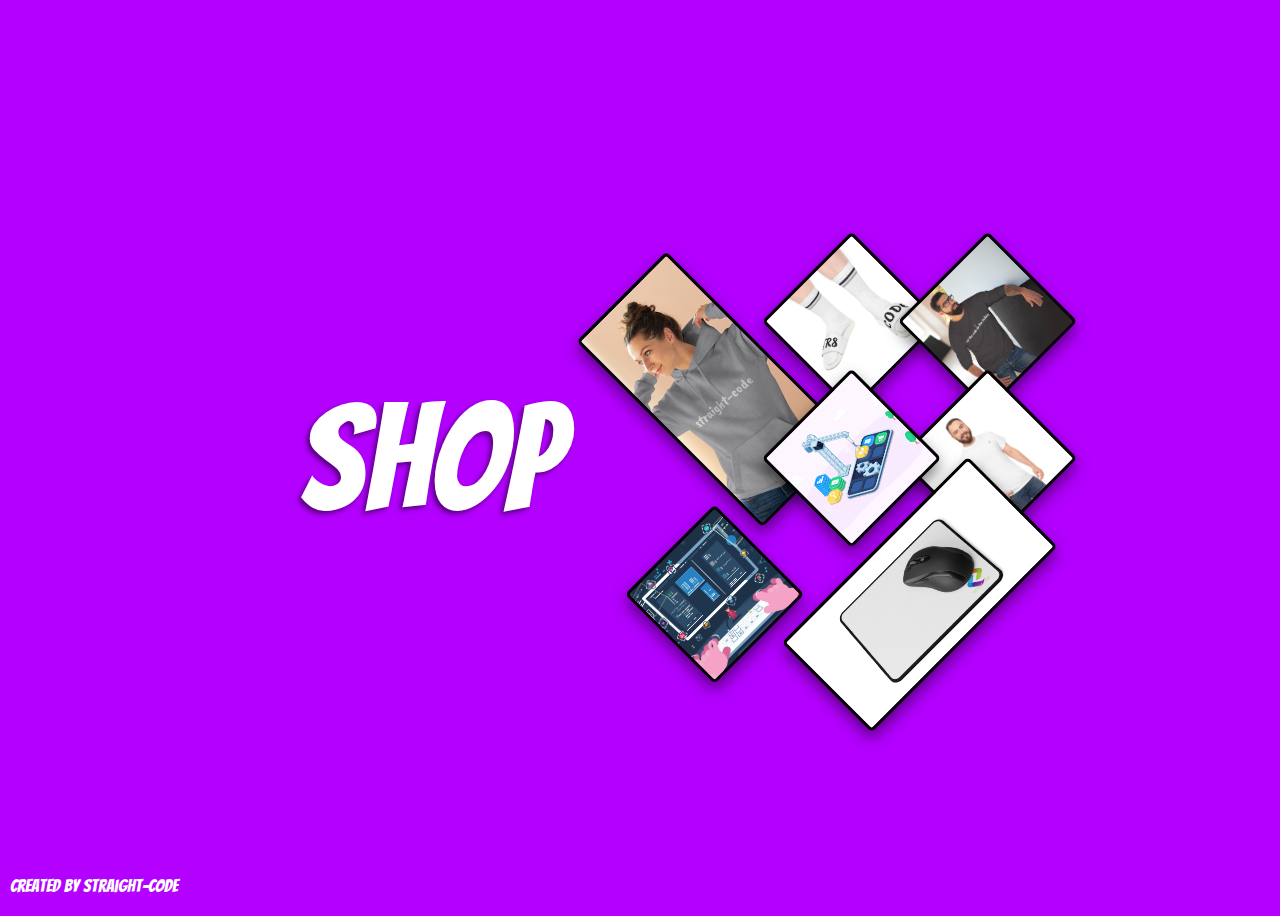
<file: index.html>
<!DOCTYPE html>
<html lang="en" >
<head>
  <meta charset="UTF-8">
  <title>Shop | straight-code</title>
  <link rel="stylesheet" href="./style.css">
  <link href="https://straight-code.github.io/assets/straight-code.png" rel="shortcut icon" />
</head>
<body>
<!-- partial:index.partial.html -->
<a class="company" href="./main/index.html" target="blank" style="color: #fff;">SHOP</a>
<div class="container">
  <div class="item">
    <a href="./main/womens/index.html"><div class="hi"><span>✅</span></div></a>
  </div>
  <div class="item">
    <a href="./main/accessories/index.html"><div class="hi"><span>✅</span></div></a>
  </div>
  <div class="item">
    <a href="./main/mens/index.html"><div class="hi"><span>✅</span></div></a>
  </div>
  <div class="item">
    <a href="./main/tools/index.html"><div class="hi"><span>✅</span></div></a>
  </div>
  <div class="item">
    <a href="./main/mens/tees/index.html"><div class="hi"><span>✅</span></div></a>
  </div>
  <div class="item">
    <a href="./main/softwares/index.html"><div class="hi"><span>✅</span></div></a>
  </div>
  <div class="item">
    <a href="./main/accessories/index.html"><div class="hi"><span>✅</span></div></a>
  </div>
 </div><!--<a class="company" href="https://shop.straight-code.xyz" target="blank"></a> -->
 <div id="jin" style="color: #fff;">Created by <a style="color: #fff;" href="https://straight-code.xyz" target="blank">straight-code</a></div>
<!-- partial -->
  
</body>
</html>
</file>
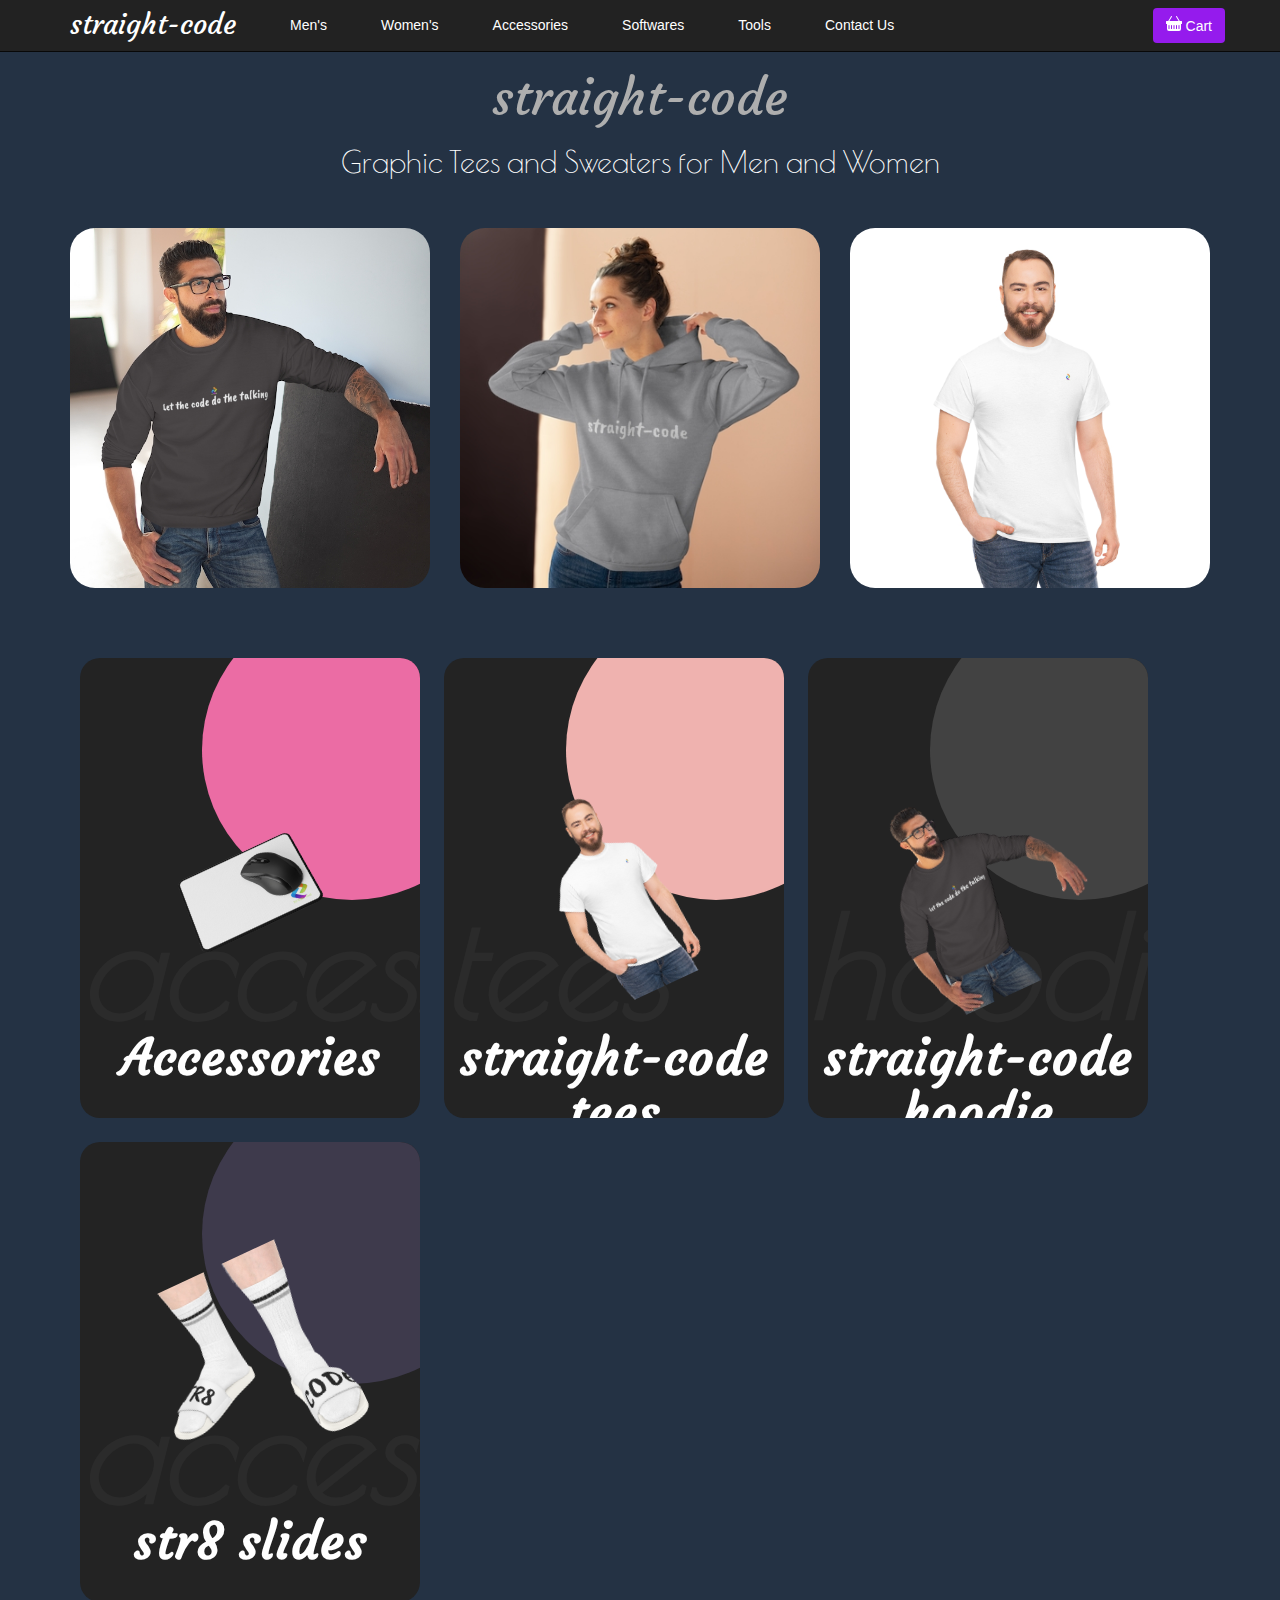
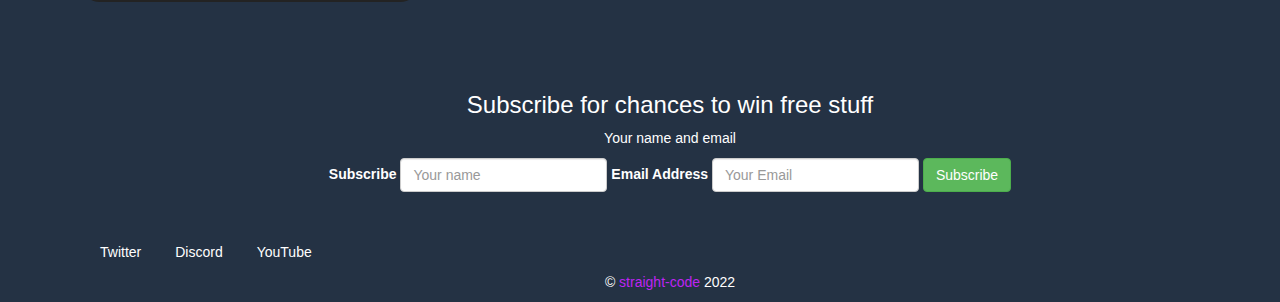
<file: main/index.html>
<!DOCTYPE html>
<html lang="en" >
<head>
  <meta charset="UTF-8">
  <title>straight-code store</title>
  <link rel='stylesheet' href='https://maxcdn.bootstrapcdn.com/bootstrap/3.3.6/css/bootstrap.min.css'>
  <link rel="stylesheet" href="./card.css">
  <link rel="stylesheet" href="./style.css">
  <link href="https://straight-code.github.io/assets/straight-code.png" rel="shortcut icon" />

  <script>
    (function(d,t) {
      var BASE_URL="https://app.chatwoot.com";
      var g=d.createElement(t),s=d.getElementsByTagName(t)[0];
      g.src=BASE_URL+"/packs/js/sdk.js";
      g.defer = true;
      g.async = true;
      s.parentNode.insertBefore(g,s);
      g.onload=function(){
        window.chatwootSDK.run({
          websiteToken: 'z5TPUFYHej5H4iQHCxJHdpDD',
          baseUrl: BASE_URL
        })
      }
    })(document,"script");
  </script>
  
</head>
<body>
<!-- partial:index.partial.html -->
<head>
  <meta name="viewport" content="width=device-width, initial-scale=1">
  <link href='https://fonts.googleapis.com/css?family=Courgette' rel='stylesheet' type='text/css'>
  <link href='https://fonts.googleapis.com/css?family=Slabo+27px' rel='stylesheet' type='text/css'>
  <link href='https://fonts.googleapis.com/css?family=Poiret+One' rel='stylesheet' type='text/css'>
</head>

<body style="background-color: #243244;" data-spy="scroll" data-target="#my-navbar">

  <!-- navbar -->
  <nav class="navbar navbar-inverse navbar-fixed-top" id="my-navbar">
    <div class="container">
      <div class="navbar-header">
        <button type="button" class="navbar-toggle" data-toggle="collapse" data-target="#navbar-collapse">
          <span class="icon-bar"></span>
          <span class="icon-bar"></span>
          <span class="icon-bar"></span>
        </button>
        
        <a href="#home" class="navbar-brand" style="font-family:courgette; font-size:28px; color:white">straight-code</a>
      </div>
      <!-- navbar header -->
      <div class="collapse navbar-collapse" id="navbar-collapse">
        <a href="" style="background-color: #951bed; color: #fff ;" class="btn  navbar-btn navbar-right"> <svg xmlns="http://www.w3.org/2000/svg" width="16" height="16" fill="currentColor" class="bi bi-basket-fill" viewBox="0 0 16 16">
          <path d="M5.071 1.243a.5.5 0 0 1 .858.514L3.383 6h9.234L10.07 1.757a.5.5 0 1 1 .858-.514L13.783 6H15.5a.5.5 0 0 1 .5.5v2a.5.5 0 0 1-.5.5H15v5a2 2 0 0 1-2 2H3a2 2 0 0 1-2-2V9H.5a.5.5 0 0 1-.5-.5v-2A.5.5 0 0 1 .5 6h1.717L5.07 1.243zM3.5 10.5a.5.5 0 1 0-1 0v3a.5.5 0 0 0 1 0v-3zm2.5 0a.5.5 0 1 0-1 0v3a.5.5 0 0 0 1 0v-3zm2.5 0a.5.5 0 1 0-1 0v3a.5.5 0 0 0 1 0v-3zm2.5 0a.5.5 0 1 0-1 0v3a.5.5 0 0 0 1 0v-3zm2.5 0a.5.5 0 1 0-1 0v3a.5.5 0 0 0 1 0v-3z"/>
        </svg> Cart</a>
          <ul class="nav navbar-nav">
            <li><a href="./mens/index.html" style="color: #fff;">Men's</a></li>
            <li><a href="./womens/index.html"  style="color: #fff;">Women's</a></li>
            <li><a href="./accessories/index.html"  style="color: #fff;">Accessories</a>  </li>
            <li><a href="./softwares/index.html"  style="color: #fff;">Softwares</a></li>
            <li><a href="./tools/index.html"  style="color: #fff;">Tools</a>  </li>
            <li><a href="#contact"  style="color: #fff;">Contact Us</a></li>
          </ul>
      </div>
    </div> <!-- end container -->

  </nav>
  <!-- end navbar -->

  <!-- title -->
  <div class="container text-center" id="home">
    
  </div>

  
    <!-- Gallery -->
  <div class="container text-center">
    <h1>straight-code</h1>
    <h2  style="color: #fff;">Graphic Tees and Sweaters for Men and Women</h2>
    
    <br/>
    <br/>
    
  </div>
  
  <div class="container">
    
    <!-- <div class="row">
     <div class="col-md-6 col-md-offset-3">
       <img src="http://www.hm.com/content/dam/hm-campaigns/Ladies_S03/6UF/6UF-Summer-Divided-Part2-Ladies-CPD.jpg/_jcr_content/renditions/cq5dam.web.2400.1600.jpeg" class="img-responsive" style="padding:10px 2px">
      </div>
    </div>  end row -->
    
    <div class="row">
     <div class="col-md-4 col-sm-4" style="border-radius: 25px;">
       <img src="./assets/preview1.png" style="border-radius: 25px;" class="img-responsive" style="padding:10px 2px">
      </div>
   
      <div class="col-md-4 col-sm-4" style="border-radius: 25px;">
       <img src="./assets/preview2.png" style="border-radius: 25px;" class="img-responsive" style="padding:10px 2px">
      </div>
      
      <div class="col-md-4 col-sm-4" style="border-radius: 25px;">
       <img src="./assets/preview3.png" style="border-radius: 25px;" class="img-responsive" style="padding:10px 2px">
      </div>
    </div> <!-- end row -->
 
    
  </div>
<br/>
<br/>
<br/>
<div class="container">
    <ul>
      <li>
        <section class="product-container product-1">
          <div class="card">
            <div class="photo"><img src="./assets/1.png" alt="product" /></div>
            <div class="content">
              <h1 class="title">Accessories</h1>
              <h2 class="bg-title">accessories</h2>
              <button class="btn-buy">View more</button>
            </div>
          </div>
        </section>
      </li>
      
      <li>
        <section class="product-container product-2">
          <div class="card">
            <div class="photo"><img src="./assets/6.png" alt="product" /></div>
            <div class="content">
              <h1 class="title">straight-code tees</h1>
              <h2 class="bg-title">tees</h2>
              
              <button class="btn-buy">View more</button>
            </div>
          </div>
        </section>
      </li>
      <li>
        <section class="product-container product-3">
          <div class="card">
            <div class="photo"><img src="./assets/3.png" alt="product" /></div>
            <div class="content">
              <h1 class="title">straight-code hoodie</h1>
              <h2 class="bg-title">hoodie</h2>
              <button class="btn-buy">View more</button>
            </div>
          </div>
        </section>
      </li>
      <li>
        <section class="product-container product-4">
          <div class="card">
            <div class="photo"><img src="./assets/4.png" alt="product" /></div>
            <div class="content">
              <h1 class="title">str8 slides</h1>
              <h2 class="bg-title">accessories</h2>
              <button class="btn-buy">View more</button>
            </div>
          </div>
        </section>
      </li>
    </ul>
    </div>
<br/>
<br/>
<br/>
<div class="container">
  <div class="container">
          <div class="container text-center">
        <h3  style="color: #fff;">Subscribe for chances to win free stuff</h3>
        <p  style="color: #fff;">Your name and email</p>

        <form action="" class="form-inline">
          <div class="form-group">
            <label for="subscription" style="color: #fff;">Subscribe</label>
            <input type="text" class="form-control" id="subscription" placeholder="Your name">
          </div>
          <div class="form-group">
            <label for="email"  style="color: #fff;">Email Address</label>
            <input type="text" class="form-control" id="email" placeholder="Your Email">
          </div>
          <button type="submit" class="btn btn-success">Subscribe</button>

        </form>
        <br/>
  </div>
  
<!-- contact us -->
 <br/>
      
    </section>
  </div><!-- end container -->
      
<!-- footer -->
      <footer>
        
        <div class="container">
          <div class="container text-center">
           <ul class="list-inline">
            <li><a href="https://twitter.com/straight_code28"  style="color: #fff;">Twitter</a></li>
            <li><a href="https://discord.gg/straight-code"  style="color: #fff;">Discord</a></li>
            <li><a href="https://www.youtube.com/straight-code"  style="color: #fff;">YouTube</a></li>
          </ul>
            
            <p style="color: #fff;">&copy; <a style="color: #be24f2;" href="https://straight-code.xyz">straight-code</a> 2022</p>
        </div><!-- end container -->
        
      </footer>

</body>
<!-- partial -->
  <script src='https://code.jquery.com/jquery-2.2.4.min.js'></script>
<script src='https://maxcdn.bootstrapcdn.com/bootstrap/3.3.6/js/bootstrap.min.js'></script>
<script src="./script.js"></script>
</body>
</html>
</file>
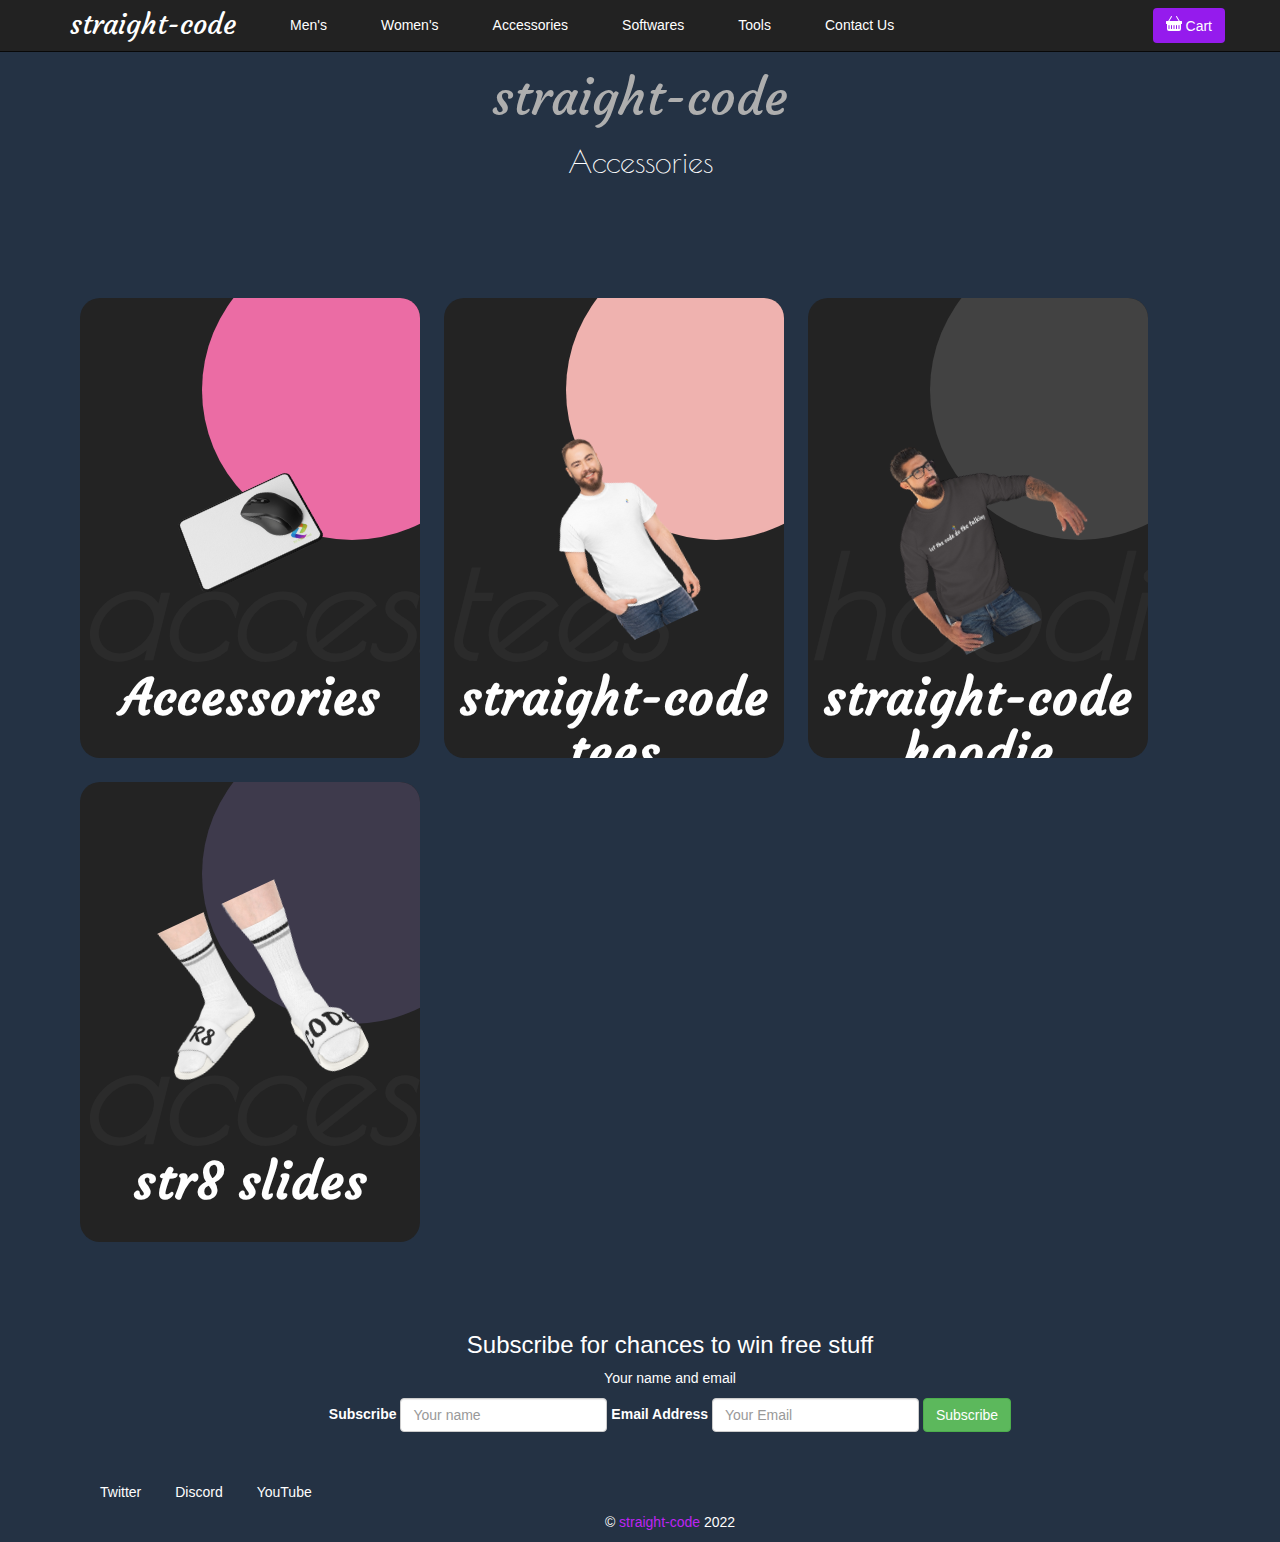
<file: main/accessories/index.html>
<!DOCTYPE html>
<html lang="en" >
<head>
  <meta charset="UTF-8">
  <title>straight-code store</title>
  <link rel='stylesheet' href='https://maxcdn.bootstrapcdn.com/bootstrap/3.3.6/css/bootstrap.min.css'>
  <link rel="stylesheet" href="./card.css">
  <link rel="stylesheet" href="./style.css">
  <link href="https://straight-code.github.io/assets/straight-code.png" rel="shortcut icon" />

  <script>
    (function(d,t) {
      var BASE_URL="https://app.chatwoot.com";
      var g=d.createElement(t),s=d.getElementsByTagName(t)[0];
      g.src=BASE_URL+"/packs/js/sdk.js";
      g.defer = true;
      g.async = true;
      s.parentNode.insertBefore(g,s);
      g.onload=function(){
        window.chatwootSDK.run({
          websiteToken: 'z5TPUFYHej5H4iQHCxJHdpDD',
          baseUrl: BASE_URL
        })
      }
    })(document,"script");
  </script>
  
</head>
<body>
<!-- partial:index.partial.html -->
<head>
  <meta name="viewport" content="width=device-width, initial-scale=1">
  <link href='https://fonts.googleapis.com/css?family=Courgette' rel='stylesheet' type='text/css'>
  <link href='https://fonts.googleapis.com/css?family=Slabo+27px' rel='stylesheet' type='text/css'>
  <link href='https://fonts.googleapis.com/css?family=Poiret+One' rel='stylesheet' type='text/css'>
</head>

<body style="background-color: #243244;" data-spy="scroll" data-target="#my-navbar">

  <!-- navbar -->
  <nav class="navbar navbar-inverse navbar-fixed-top" id="my-navbar">
    <div class="container">
      <div class="navbar-header">
        <button type="button" class="navbar-toggle" data-toggle="collapse" data-target="#navbar-collapse">
          <span class="icon-bar"></span>
          <span class="icon-bar"></span>
          <span class="icon-bar"></span>
        </button>
        
        <a href="#home" class="navbar-brand" style="font-family:courgette; font-size:28px; color:white">straight-code</a>
      </div>
      <!-- navbar header -->
      <div class="collapse navbar-collapse" id="navbar-collapse">
        <a href="" style="background-color: #951bed; color: #fff ;" class="btn  navbar-btn navbar-right"> <svg xmlns="http://www.w3.org/2000/svg" width="16" height="16" fill="currentColor" class="bi bi-basket-fill" viewBox="0 0 16 16">
          <path d="M5.071 1.243a.5.5 0 0 1 .858.514L3.383 6h9.234L10.07 1.757a.5.5 0 1 1 .858-.514L13.783 6H15.5a.5.5 0 0 1 .5.5v2a.5.5 0 0 1-.5.5H15v5a2 2 0 0 1-2 2H3a2 2 0 0 1-2-2V9H.5a.5.5 0 0 1-.5-.5v-2A.5.5 0 0 1 .5 6h1.717L5.07 1.243zM3.5 10.5a.5.5 0 1 0-1 0v3a.5.5 0 0 0 1 0v-3zm2.5 0a.5.5 0 1 0-1 0v3a.5.5 0 0 0 1 0v-3zm2.5 0a.5.5 0 1 0-1 0v3a.5.5 0 0 0 1 0v-3zm2.5 0a.5.5 0 1 0-1 0v3a.5.5 0 0 0 1 0v-3zm2.5 0a.5.5 0 1 0-1 0v3a.5.5 0 0 0 1 0v-3z"/>
        </svg> Cart</a>
          <ul class="nav navbar-nav">
            <li><a href="../mens/index.html" style="color: #fff;">Men's</a></li>
            <li><a href="../womens/index.html"  style="color: #fff;">Women's</a></li>
            <li><a href="./index.html"  style="color: #fff;">Accessories</a>  </li>
            <li><a href="../softwares/index.html"  style="color: #fff;">Softwares</a></li>
            <li><a href="../tools/index.html"  style="color: #fff;">Tools</a>  </li>
            <li><a href="#contact"  style="color: #fff;">Contact Us</a></li>
          </ul>
      </div>
    </div> <!-- end container -->

  </nav>
  <!-- end navbar -->

  <!-- title -->
  <div class="container text-center" id="home">
    
  </div>

  
    <!-- Gallery -->
  <div class="container text-center">
    <h1>straight-code</h1>
    <h2  style="color: #fff;">Accessories</h2>
    
    <br/>
    <br/>
    
  </div>
  
  <div class="container">
    
    <!-- <div class="row">
     <div class="col-md-6 col-md-offset-3">
       <img src="http://www.hm.com/content/dam/hm-campaigns/Ladies_S03/6UF/6UF-Summer-Divided-Part2-Ladies-CPD.jpg/_jcr_content/renditions/cq5dam.web.2400.1600.jpeg" class="img-responsive" style="padding:10px 2px">
      </div>
    </div>  end row -->
    
    
  </div>
<br/>
<br/>
<br/>
<div class="container">
    <ul>
      <li>
        <section class="product-container product-1">
          <div class="card">
            <div class="photo"><img src="./assets/1.png" alt="product" /></div>
            <div class="content">
              <h1 class="title">Accessories</h1>
              <h2 class="bg-title">accessories</h2>
              <button class="btn-buy">View more</button>
            </div>
          </div>
        </section>
      </li>
      
      <li>
        <section class="product-container product-2">
          <div class="card">
            <div class="photo"><img src="./assets/6.png" alt="product" /></div>
            <div class="content">
              <h1 class="title">straight-code tees</h1>
              <h2 class="bg-title">tees</h2>
              
              <button class="btn-buy">View more</button>
            </div>
          </div>
        </section>
      </li>
      <li>
        <section class="product-container product-3">
          <div class="card">
            <div class="photo"><img src="./assets/3.png" alt="product" /></div>
            <div class="content">
              <h1 class="title">straight-code hoodie</h1>
              <h2 class="bg-title">hoodie</h2>
              <button class="btn-buy">View more</button>
            </div>
          </div>
        </section>
      </li>
      <li>
        <section class="product-container product-4">
          <div class="card">
            <div class="photo"><img src="./assets/4.png" alt="product" /></div>
            <div class="content">
              <h1 class="title">str8 slides</h1>
              <h2 class="bg-title">accessories</h2>
              <button class="btn-buy">View more</button>
            </div>
          </div>
        </section>
      </li>
    </ul>
    </div>
<br/>
<br/>
<br/>
<div class="container">
  <div class="container">
          <div class="container text-center">
        <h3  style="color: #fff;">Subscribe for chances to win free stuff</h3>
        <p  style="color: #fff;">Your name and email</p>

        <form action="" class="form-inline">
          <div class="form-group">
            <label for="subscription" style="color: #fff;">Subscribe</label>
            <input type="text" class="form-control" id="subscription" placeholder="Your name">
          </div>
          <div class="form-group">
            <label for="email"  style="color: #fff;">Email Address</label>
            <input type="text" class="form-control" id="email" placeholder="Your Email">
          </div>
          <button type="submit" class="btn btn-success">Subscribe</button>

        </form>
        <br/>
  </div>
  
<!-- contact us -->
 <br/>
      
    </section>
  </div><!-- end container -->
      
<!-- footer -->
      <footer>
        
        <div class="container">
          <div class="container text-center">
           <ul class="list-inline">
            <li><a href="https://twitter.com/straight_code28"  style="color: #fff;">Twitter</a></li>
            <li><a href="https://discord.gg/straight-code"  style="color: #fff;">Discord</a></li>
            <li><a href="https://www.youtube.com/straight-code"  style="color: #fff;">YouTube</a></li>
          </ul>
            
            <p style="color: #fff;">&copy; <a style="color: #be24f2;" href="https://straight-code.xyz">straight-code</a> 2022</p>
        </div><!-- end container -->
        
      </footer>

</body>
<!-- partial -->
  <script src='https://code.jquery.com/jquery-2.2.4.min.js'></script>
<script src='https://maxcdn.bootstrapcdn.com/bootstrap/3.3.6/js/bootstrap.min.js'></script>
<script src="./script.js"></script>
</body>
</html>
</file>
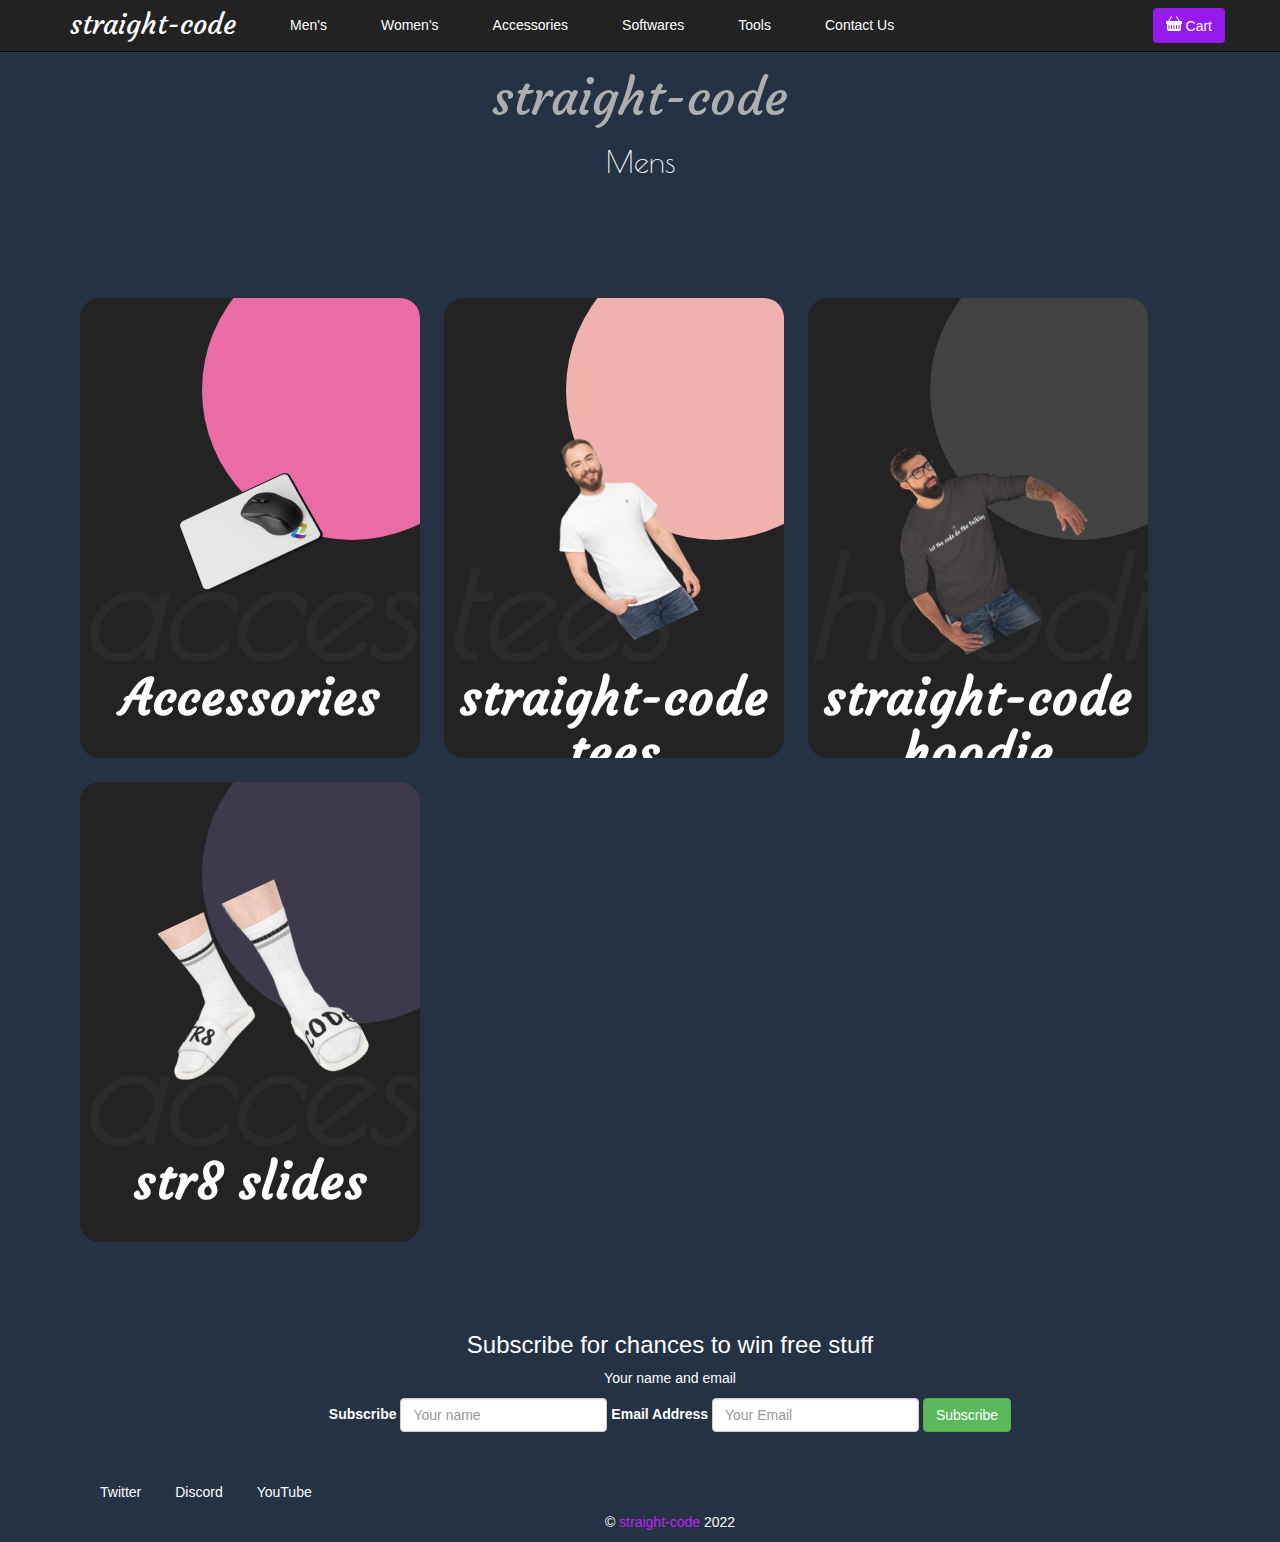
<file: main/mens/index.html>
<!DOCTYPE html>
<html lang="en" >
<head>
  <meta charset="UTF-8">
  <title>straight-code store</title>
  <link rel='stylesheet' href='https://maxcdn.bootstrapcdn.com/bootstrap/3.3.6/css/bootstrap.min.css'>
  <link rel="stylesheet" href="./card.css">
  <link rel="stylesheet" href="./style.css">
  <link href="https://straight-code.github.io/assets/straight-code.png" rel="shortcut icon" />

  <script>
    (function(d,t) {
      var BASE_URL="https://app.chatwoot.com";
      var g=d.createElement(t),s=d.getElementsByTagName(t)[0];
      g.src=BASE_URL+"/packs/js/sdk.js";
      g.defer = true;
      g.async = true;
      s.parentNode.insertBefore(g,s);
      g.onload=function(){
        window.chatwootSDK.run({
          websiteToken: 'z5TPUFYHej5H4iQHCxJHdpDD',
          baseUrl: BASE_URL
        })
      }
    })(document,"script");
  </script>
  
</head>
<body>
<!-- partial:index.partial.html -->
<head>
  <meta name="viewport" content="width=device-width, initial-scale=1">
  <link href='https://fonts.googleapis.com/css?family=Courgette' rel='stylesheet' type='text/css'>
  <link href='https://fonts.googleapis.com/css?family=Slabo+27px' rel='stylesheet' type='text/css'>
  <link href='https://fonts.googleapis.com/css?family=Poiret+One' rel='stylesheet' type='text/css'>
</head>

<body style="background-color: #243244;" data-spy="scroll" data-target="#my-navbar">

  <!-- navbar -->
  <nav class="navbar navbar-inverse navbar-fixed-top" id="my-navbar">
    <div class="container">
      <div class="navbar-header">
        <button type="button" class="navbar-toggle" data-toggle="collapse" data-target="#navbar-collapse">
          <span class="icon-bar"></span>
          <span class="icon-bar"></span>
          <span class="icon-bar"></span>
        </button>
        
        <a href="#home" class="navbar-brand" style="font-family:courgette; font-size:28px; color:white">straight-code</a>
      </div>
      <!-- navbar header -->
      <div class="collapse navbar-collapse" id="navbar-collapse">
        <a href="" style="background-color: #951bed; color: #fff ;" class="btn  navbar-btn navbar-right"> <svg xmlns="http://www.w3.org/2000/svg" width="16" height="16" fill="currentColor" class="bi bi-basket-fill" viewBox="0 0 16 16">
          <path d="M5.071 1.243a.5.5 0 0 1 .858.514L3.383 6h9.234L10.07 1.757a.5.5 0 1 1 .858-.514L13.783 6H15.5a.5.5 0 0 1 .5.5v2a.5.5 0 0 1-.5.5H15v5a2 2 0 0 1-2 2H3a2 2 0 0 1-2-2V9H.5a.5.5 0 0 1-.5-.5v-2A.5.5 0 0 1 .5 6h1.717L5.07 1.243zM3.5 10.5a.5.5 0 1 0-1 0v3a.5.5 0 0 0 1 0v-3zm2.5 0a.5.5 0 1 0-1 0v3a.5.5 0 0 0 1 0v-3zm2.5 0a.5.5 0 1 0-1 0v3a.5.5 0 0 0 1 0v-3zm2.5 0a.5.5 0 1 0-1 0v3a.5.5 0 0 0 1 0v-3zm2.5 0a.5.5 0 1 0-1 0v3a.5.5 0 0 0 1 0v-3z"/>
        </svg> Cart</a>
          <ul class="nav navbar-nav">
            <li><a href="./index.html" style="color: #fff;">Men's</a></li>
            <li><a href="../womens/index.html"  style="color: #fff;">Women's</a></li>
            <li><a href="../accessories/index.html"  style="color: #fff;">Accessories</a>  </li>
            <li><a href="../softwares/index.html"  style="color: #fff;">Softwares</a></li>
            <li><a href="../tools/index.html"  style="color: #fff;">Tools</a>  </li>
            <li><a href="#contact"  style="color: #fff;">Contact Us</a></li>
          </ul>
      </div>
    </div> <!-- end container -->

  </nav>
  <!-- end navbar -->

  <!-- title -->
  <div class="container text-center" id="home">
    
  </div>

  
    <!-- Gallery -->
  <div class="container text-center">
    <h1>straight-code</h1>
    <h2  style="color: #fff;">Mens</h2>
    
    <br/>
    <br/>
    
  </div>
  
  <div class="container">
    
    <!-- <div class="row">
     <div class="col-md-6 col-md-offset-3">
       <img src="http://www.hm.com/content/dam/hm-campaigns/Ladies_S03/6UF/6UF-Summer-Divided-Part2-Ladies-CPD.jpg/_jcr_content/renditions/cq5dam.web.2400.1600.jpeg" class="img-responsive" style="padding:10px 2px">
      </div>
    </div>  end row -->
    
    
  </div>
<br/>
<br/>
<br/>
<div class="container">
    <ul>
      <li>
        <section class="product-container product-1">
          <div class="card">
            <div class="photo"><img src="./assets/1.png" alt="product" /></div>
            <div class="content">
              <h1 class="title">Accessories</h1>
              <h2 class="bg-title">accessories</h2>
              <button class="btn-buy">View more</button>
            </div>
          </div>
        </section>
      </li>
      
      <li>
        <section class="product-container product-2">
          <div class="card">
            <div class="photo"><img src="./assets/6.png" alt="product" /></div>
            <div class="content">
              <h1 class="title">straight-code tees</h1>
              <h2 class="bg-title">tees</h2>
              
              <button class="btn-buy">View more</button>
            </div>
          </div>
        </section>
      </li>
      <li>
        <section class="product-container product-3">
          <div class="card">
            <div class="photo"><img src="./assets/3.png" alt="product" /></div>
            <div class="content">
              <h1 class="title">straight-code hoodie</h1>
              <h2 class="bg-title">hoodie</h2>
              <button class="btn-buy">View more</button>
            </div>
          </div>
        </section>
      </li>
      <li>
        <section class="product-container product-4">
          <div class="card">
            <div class="photo"><img src="./assets/4.png" alt="product" /></div>
            <div class="content">
              <h1 class="title">str8 slides</h1>
              <h2 class="bg-title">accessories</h2>
              <button class="btn-buy">View more</button>
            </div>
          </div>
        </section>
      </li>
    </ul>
    </div>
<br/>
<br/>
<br/>
<div class="container">
  <div class="container">
          <div class="container text-center">
        <h3  style="color: #fff;">Subscribe for chances to win free stuff</h3>
        <p  style="color: #fff;">Your name and email</p>

        <form action="" class="form-inline">
          <div class="form-group">
            <label for="subscription" style="color: #fff;">Subscribe</label>
            <input type="text" class="form-control" id="subscription" placeholder="Your name">
          </div>
          <div class="form-group">
            <label for="email"  style="color: #fff;">Email Address</label>
            <input type="text" class="form-control" id="email" placeholder="Your Email">
          </div>
          <button type="submit" class="btn btn-success">Subscribe</button>

        </form>
        <br/>
  </div>
  
<!-- contact us -->
 <br/>
      
    </section>
  </div><!-- end container -->
      
<!-- footer -->
      <footer>
        
        <div class="container">
          <div class="container text-center">
           <ul class="list-inline">
            <li><a href="https://twitter.com/straight_code28"  style="color: #fff;">Twitter</a></li>
            <li><a href="https://discord.gg/straight-code"  style="color: #fff;">Discord</a></li>
            <li><a href="https://www.youtube.com/straight-code"  style="color: #fff;">YouTube</a></li>
          </ul>
            
            <p style="color: #fff;">&copy; <a style="color: #be24f2;" href="https://straight-code.xyz">straight-code</a> 2022</p>
        </div><!-- end container -->
        
      </footer>

</body>
<!-- partial -->
  <script src='https://code.jquery.com/jquery-2.2.4.min.js'></script>
<script src='https://maxcdn.bootstrapcdn.com/bootstrap/3.3.6/js/bootstrap.min.js'></script>
<script src="./script.js"></script>
</body>
</html>
</file>
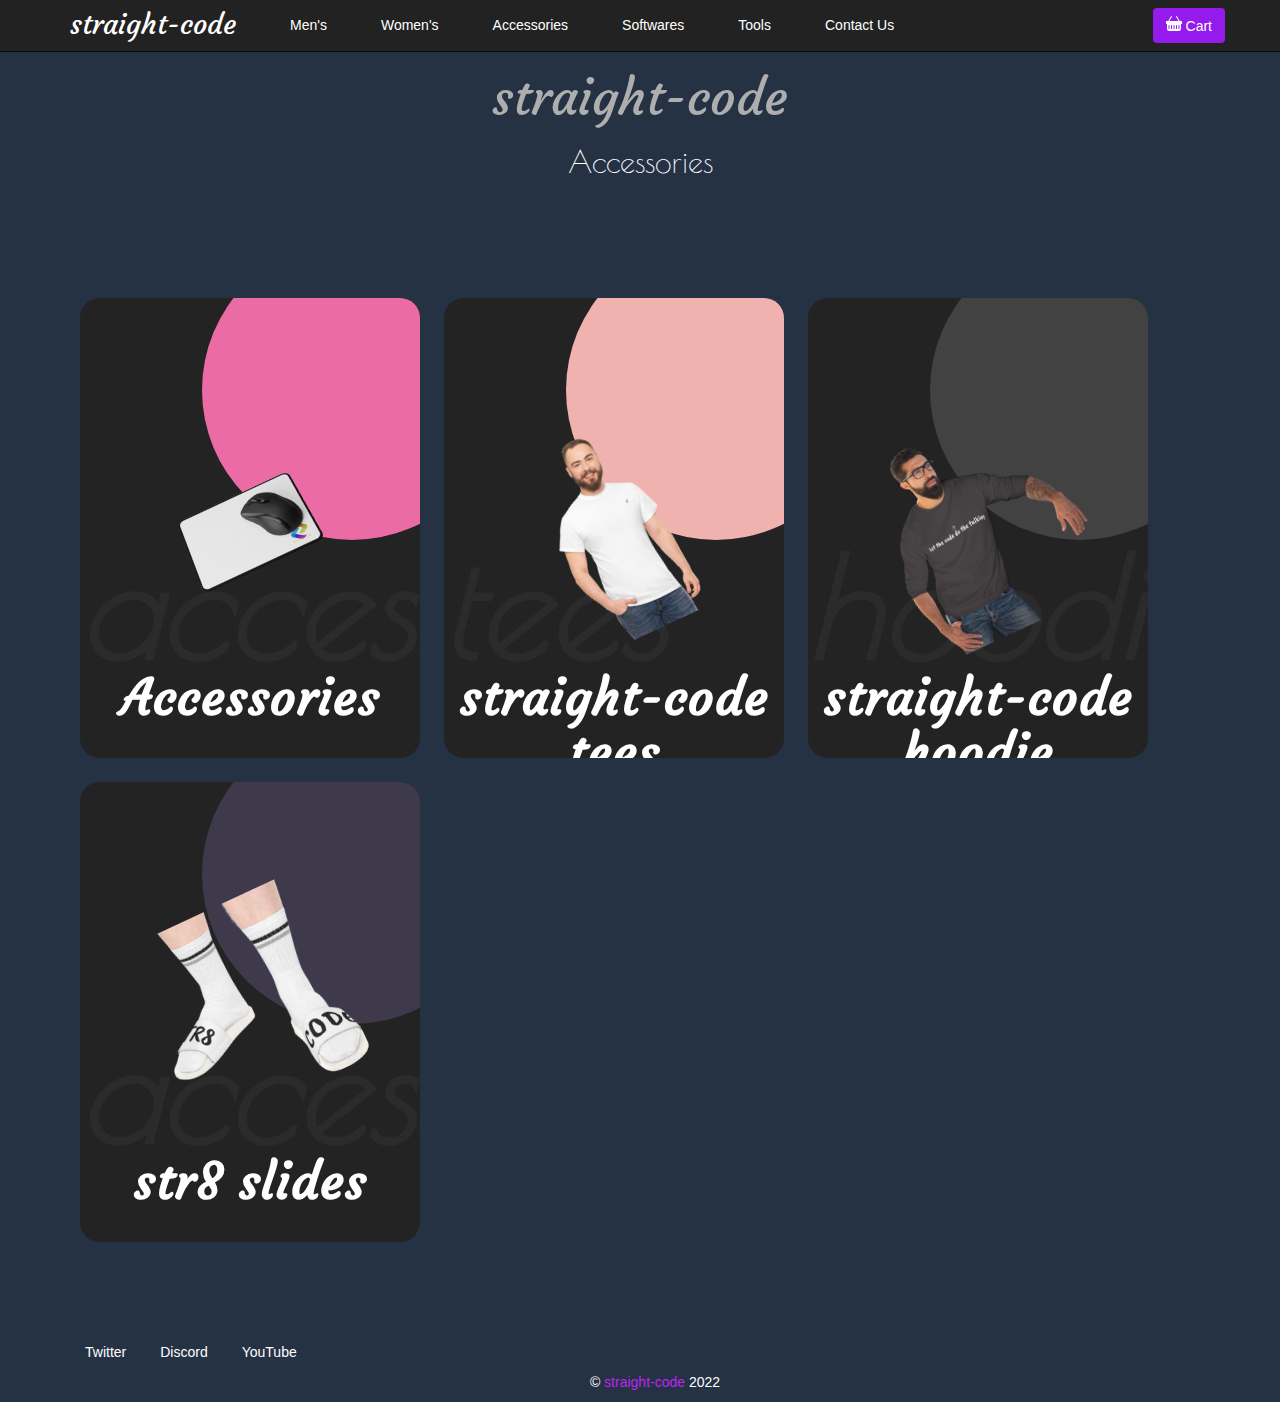
<file: main/womens/index.html>
<!DOCTYPE html>
<html lang="en" >
<head>
  <meta charset="UTF-8">
  <title>straight-code store</title>
  <link rel='stylesheet' href='https://maxcdn.bootstrapcdn.com/bootstrap/3.3.6/css/bootstrap.min.css'>
  <link rel="stylesheet" href="./card.css">
  <link rel="stylesheet" href="./style.css">
  <link href="https://straight-code.github.io/assets/straight-code.png" rel="shortcut icon" />

  <script>
    (function(d,t) {
      var BASE_URL="https://app.chatwoot.com";
      var g=d.createElement(t),s=d.getElementsByTagName(t)[0];
      g.src=BASE_URL+"/packs/js/sdk.js";
      g.defer = true;
      g.async = true;
      s.parentNode.insertBefore(g,s);
      g.onload=function(){
        window.chatwootSDK.run({
          websiteToken: 'z5TPUFYHej5H4iQHCxJHdpDD',
          baseUrl: BASE_URL
        })
      }
    })(document,"script");
  </script>
  
</head>
<body>
<!-- partial:index.partial.html -->
<head>
  <meta name="viewport" content="width=device-width, initial-scale=1">
  <link href='https://fonts.googleapis.com/css?family=Courgette' rel='stylesheet' type='text/css'>
  <link href='https://fonts.googleapis.com/css?family=Slabo+27px' rel='stylesheet' type='text/css'>
  <link href='https://fonts.googleapis.com/css?family=Poiret+One' rel='stylesheet' type='text/css'>
</head>

<body style="background-color: #243244;" data-spy="scroll" data-target="#my-navbar">

  <!-- navbar -->
  <nav class="navbar navbar-inverse navbar-fixed-top" id="my-navbar">
    <div class="container">
      <div class="navbar-header">
        <button type="button" class="navbar-toggle" data-toggle="collapse" data-target="#navbar-collapse">
          <span class="icon-bar"></span>
          <span class="icon-bar"></span>
          <span class="icon-bar"></span>
        </button>
        
        <a href="#home" class="navbar-brand" style="font-family:courgette; font-size:28px; color:white">straight-code</a>
      </div>
      <!-- navbar header -->
      <div class="collapse navbar-collapse" id="navbar-collapse">
        <a href="" style="background-color: #951bed; color: #fff ;" class="btn  navbar-btn navbar-right"> <svg xmlns="http://www.w3.org/2000/svg" width="16" height="16" fill="currentColor" class="bi bi-basket-fill" viewBox="0 0 16 16">
          <path d="M5.071 1.243a.5.5 0 0 1 .858.514L3.383 6h9.234L10.07 1.757a.5.5 0 1 1 .858-.514L13.783 6H15.5a.5.5 0 0 1 .5.5v2a.5.5 0 0 1-.5.5H15v5a2 2 0 0 1-2 2H3a2 2 0 0 1-2-2V9H.5a.5.5 0 0 1-.5-.5v-2A.5.5 0 0 1 .5 6h1.717L5.07 1.243zM3.5 10.5a.5.5 0 1 0-1 0v3a.5.5 0 0 0 1 0v-3zm2.5 0a.5.5 0 1 0-1 0v3a.5.5 0 0 0 1 0v-3zm2.5 0a.5.5 0 1 0-1 0v3a.5.5 0 0 0 1 0v-3zm2.5 0a.5.5 0 1 0-1 0v3a.5.5 0 0 0 1 0v-3zm2.5 0a.5.5 0 1 0-1 0v3a.5.5 0 0 0 1 0v-3z"/>
        </svg> Cart</a>
          <ul class="nav navbar-nav">
            <li><a href="../mens/index.html" style="color: #fff;">Men's</a></li>
            <li><a href="./index.html"  style="color: #fff;">Women's</a></li>
            <li><a href="../accessories/index.html"  style="color: #fff;">Accessories</a>  </li>
            <li><a href="../softwares/index.html"  style="color: #fff;">Softwares</a></li>
            <li><a href="../tools/index.html"  style="color: #fff;">Tools</a>  </li>
            <li><a href="#contact"  style="color: #fff;">Contact Us</a></li>
          </ul>
      </div>
    </div> <!-- end container -->

  </nav>
  <!-- end navbar -->

  <!-- title -->
  <div class="container text-center" id="home">
    
  </div>

  
    <!-- Gallery -->
  <div class="container text-center">
    <h1>straight-code</h1>
    <h2  style="color: #fff;">Accessories</h2>
    
    <br/>
    <br/>
    
  </div>
  
  <div class="container">
    
    <!-- <div class="row">
     <div class="col-md-6 col-md-offset-3">
       <img src="http://www.hm.com/content/dam/hm-campaigns/Ladies_S03/6UF/6UF-Summer-Divided-Part2-Ladies-CPD.jpg/_jcr_content/renditions/cq5dam.web.2400.1600.jpeg" class="img-responsive" style="padding:10px 2px">
      </div>
    </div>  end row -->
    
    
  </div>
<br/>
<br/>
<br/>
<div class="container">
    <ul>
      <li>
        <section class="product-container product-1">
          <div class="card">
            <div class="photo"><img src="./assets/1.png" alt="product" /></div>
            <div class="content">
              <h1 class="title">Accessories</h1>
              <h2 class="bg-title">accessories</h2>
              <button class="btn-buy">View more</button>
            </div>
          </div>
        </section>
      </li>
      
      <li>
        <section class="product-container product-2">
          <div class="card">
            <div class="photo"><img src="./assets/6.png" alt="product" /></div>
            <div class="content">
              <h1 class="title">straight-code tees</h1>
              <h2 class="bg-title">tees</h2>
              
              <button class="btn-buy">View more</button>
            </div>
          </div>
        </section>
      </li>
      <li>
        <section class="product-container product-3">
          <div class="card">
            <div class="photo"><img src="./assets/3.png" alt="product" /></div>
            <div class="content">
              <h1 class="title">straight-code hoodie</h1>
              <h2 class="bg-title">hoodie</h2>
              <button class="btn-buy">View more</button>
            </div>
          </div>
        </section>
      </li>
      <li>
        <section class="product-container product-4">
          <div class="card">
            <div class="photo"><img src="./assets/4.png" alt="product" /></div>
            <div class="content">
              <h1 class="title">str8 slides</h1>
              <h2 class="bg-title">accessories</h2>
              <button class="btn-buy">View more</button>
            </div>
          </div>
        </section>
      </li>
    </ul>
    </div>
<br/>
<br/>
<br/>

  
<!-- contact us -->
 <br/>
      
    </section>
  </div><!-- end container -->
      
<!-- footer -->
      <footer>
        
        <div class="container">
          <div class="container text-center">
           <ul class="list-inline">
            <li><a href="https://twitter.com/straight_code28"  style="color: #fff;">Twitter</a></li>
            <li><a href="https://discord.gg/straight-code"  style="color: #fff;">Discord</a></li>
            <li><a href="https://www.youtube.com/straight-code"  style="color: #fff;">YouTube</a></li>
          </ul>
            
            <p style="color: #fff;">&copy; <a style="color: #be24f2;" href="https://straight-code.xyz">straight-code</a> 2022</p>
        </div><!-- end container -->
        
      </footer>

</body>
<!-- partial -->
  <script src='https://code.jquery.com/jquery-2.2.4.min.js'></script>
<script src='https://maxcdn.bootstrapcdn.com/bootstrap/3.3.6/js/bootstrap.min.js'></script>
<script src="./script.js"></script>
</body>
</html>
</file>
<file: style.css>
@import url('https://fonts.googleapis.com/css?family=Bangers');
a, a:visited {
  text-decoration: none;
  color: black;
}
body {
  height: 100vh;
  background: #b300ff;
  display: flex;
  justify-content: center;
  align-items: center;
  font-family: 'Bangers', serif;
}
.container {
  min-height: 400px;
  min-width: 400px;
  padding: 10px;
  border-radius: 5px;
  display: grid;
  grid-template-columns: repeat(3, 1fr);
  grid-template-rows: repeat(3, 1fr);
  grid-gap: 10px;
}
 
.item {
  background: black;
  border-radius: 5px;
  position: relative;
  overflow: hidden;
  cursor: pointer;
  transform: rotate(-45deg);
  border: 3px solid black;
  box-shadow: -5px 5px 15px rgba(0,0,0,.5);
  transition: all .3s;
}
.item:hover {
  transform: scale(1.5);
  position: relative;
  z-index: 10;
}
.item:hover::before {
  opacity: 1;
}
.item:hover .hi {
  transform: translate(-50%, -50%) rotate(45deg);
}

.item::before {
  content: '';
  height: 100%;
  width: 100%;
  position: absolute;
  background: rgba(0,0,0,.6);
  opacity: 0;
  transition: all .4s;
  
}
.item:nth-child(1) {
  background: url("./main/assets/preview2.png");
  background-size: cover;
  background-position: center;
  grid-row: 1 / 3;
/*   transform: rotate(45deg); */
  
}
.item:nth-child(2) {
  background: url("./assets/str8-slides.jpg");
  background-size: cover;
  background-position: center;
/*   transform: rotate(45deg); */
  
}
.item:nth-child(3) {
  background: url("./main/assets/preview1.png");
  background-size: cover;
  background-position: center;
/*   grid-row: 1 / 3; */
}
.item:nth-child(4) {
  background: url("./assets/tools.png");
  background-size: cover;
  background-position: center;
  postion: relative;
  z-index: 6;
}
.item:nth-child(5) {
  background: url("./main/assets/preview3.png");
  background-size: cover;
  background-position: center;
}
.item:nth-child(6) {
  background: url("./assets/tools.jpg");
  background-size: cover;
  background-position: center;
}
.item:nth-child(7) {
  background: url("./assets/access.png");
  background-size: cover;
  background-position: center;
/*   transform: rotate(45deg); */
  grid-column: 2 / 4;
  
}

.hi {
  position: absolute;
  height: 50px;
  width: 50px;
  display: flex;
  justify-content: center;
  align-items: center;
  background: linear-gradient(#b300ff,#ffffff);
  top: 50%;
  left: 50%;
  transform: translate(-60%, -250px) rotate(45deg);
  border-radius: 10px;
  transition: all .5s;
}

 .hi span {
  transform: rotate(-45deg);
  font-size: 22px;
}

.company {
  font-size: 150px;
  margin: 80px;
  text-shadow: -3px 3px 5px rgba(0,0,0,.5);
  transition: all .4s;
  transform-origin: center;
  cursor: pointer;
}
.company:hover {
  transform: scale(1.2);
  text-shadow: 0 10px 15px rgba(0,0,0,.5);
}

#jin {
  position: absolute;
  font-size: 18px;
  bottom: 5px;
  left: 10px;
}
 
#jin:hover > a {
  color: royalblue;
  transform: scale(1.5);
}
a {
    display: inline-block;
    transition: all .3s;
    transform-origin: bottom left;
  }

@media only screen and (max-width: 1100px) {
    .container {
      transform: scale(.7);
    }
    .company {
      margin: 0;
      font-size: 50px;
    }
}
</file>
<file: main/card.css>
* {
  margin: 0;
  padding: 0;
  font-family: Lato, sans-serif;
}
ul {
  list-style: none;
  margin: 1rem;
  padding: 0;
  display: flex;
  flex-wrap: wrap;
  gap: 24px;
}

.product-container{
  position: relative;
  
}
.card {
  position: relative;
  width: 340px;
  height: 460px;
  background: #232323;
  border-radius: 20px;
  overflow: hidden;
}
.card:before {
  content: '';
  position: absolute;
  top: 0;
  left: 0;
  width: 100%;
  height: 100%;
  background: var(--product-color);
  clip-path: circle(150px at 80% 20%);
  transition: .5s ease-in-out;
}
.card:hover:before {
  clip-path: circle(300px at 80% -20%);
}
.title {
  position: relative;
  font-weight: 600;
  letter-spacing: 1px;
  color: #fff;
  margin-top: 12px;
}
.bg-title {
  font-size: 10em;
  font-weight: 900;
  font-style: italic;
  color: rgba(255,255,255,.04);
  position: absolute;
  max-width: 120%;
  top: -150%;
  transition: .6s;
}
.card:hover .bg-title {
  transform: translateY(60%);
}
.photo {
  position: absolute;
  top: 50%;
  transform: translateY(-50%);
  z-index: 10;
  width: 100%;
  height: 220px;
  transition: .5s;
  
}
.card:hover .photo {
  top: 0%;
  transform: translateY(0%);
}
.photo img {
  position: absolute;
  width: 220px;
  top: 50%;
  left: 50%;
  transform: translate(-50%, -50%) rotate(-25deg);
  transition: .5s;
  
}
.card:hover .photo img {
  width: 260px;
  top: 56%;
}
.content {
  position: absolute;
  bottom: 0;
  width: 100%;
  height: 100px;
  text-align: center;
  transition: 1s;
  z-index: 5;
}
.card:hover .content {
  height: 190px;
}

.feature {
  display: flex;
  justify-content: center;
  align-items: center;
  padding: 8px 20px;
  transition: .5s;
  visibility: hidden;
  opacity: 0;
}
.card:hover .feature {
  visibility: visible;
  opacity: 1;
  transition-delay: .5s;
}
.feature h3 {
  color: #fff;
  font-weight: 300;
  font-size: 14px;
  text-transform: uppercase;
  letter-spacing: 2px;
  margin-right: 10px;
}
.feature span {
  min-width: 20px;
  padding: 0 4px;
  height: 26px;
  text-align: center;
  line-height: 26px;
  font-size: 14px;
  display: inline-block;
  color: #111;
  background: #fff;
  margin: 0 5px;
  transition: .4s;
  border-radius: 4px;
  cursor: pointer
}
.feature span:hover {
  color: #000;
  background: var(--product-color);
}

.btn-buy {
  display:inline-block;
  padding: 10px 20px;
  background: #fff;
  border: none;
  border-radius: 4px;
  margin-top: 10px;
  text-decoration: none;
  font-weight: 600;
  color: #111;
  opacity: 0;
  transform: translateY(50px);
  transition: 0.5s;
  cursor: pointer;
  outline:none;
}
.card:hover .btn-buy {
  opacity: 1;
  transform: translateY(0px);
  transition: 0.5s;
  transition-delay: 0.5s;
  
}
.card:hover .btn-buy:hover {
  background: var(--product-color);
  transition-delay: 0;
  transition: 0.05s;
}

.product-1 {
  --product-color: #EB6CA4;
}
.product-2 {
  --product-color: #EFB2AF;
}
.product-3 {
  --product-color: #424242;
}
.product-4 {
  --product-color: #3E3A4C;
}
.product-5 {
  --product-color: #FEB500;
}
</file>
<file: main/style.css>
body {
  padding-top: 50px;
}
 h1 {
   text-align: center;
   color: #aeaeae;
   font-family: "Courgette";
   font-size: 50px;
 }

h2 {
  font-family: 'Poiret One', cursive;
}
</file>
<file: main/accessories/card.css>
* {
  margin: 0;
  padding: 0;
  font-family: Lato, sans-serif;
}
ul {
  list-style: none;
  margin: 1rem;
  padding: 0;
  display: flex;
  flex-wrap: wrap;
  gap: 24px;
}

.product-container{
  position: relative;
  
}
.card {
  position: relative;
  width: 340px;
  height: 460px;
  background: #232323;
  border-radius: 20px;
  overflow: hidden;
}
.card:before {
  content: '';
  position: absolute;
  top: 0;
  left: 0;
  width: 100%;
  height: 100%;
  background: var(--product-color);
  clip-path: circle(150px at 80% 20%);
  transition: .5s ease-in-out;
}
.card:hover:before {
  clip-path: circle(300px at 80% -20%);
}
.title {
  position: relative;
  font-weight: 600;
  letter-spacing: 1px;
  color: #fff;
  margin-top: 12px;
}
.bg-title {
  font-size: 10em;
  font-weight: 900;
  font-style: italic;
  color: rgba(255,255,255,.04);
  position: absolute;
  max-width: 120%;
  top: -150%;
  transition: .6s;
}
.card:hover .bg-title {
  transform: translateY(60%);
}
.photo {
  position: absolute;
  top: 50%;
  transform: translateY(-50%);
  z-index: 10;
  width: 100%;
  height: 220px;
  transition: .5s;
  
}
.card:hover .photo {
  top: 0%;
  transform: translateY(0%);
}
.photo img {
  position: absolute;
  width: 220px;
  top: 50%;
  left: 50%;
  transform: translate(-50%, -50%) rotate(-25deg);
  transition: .5s;
  
}
.card:hover .photo img {
  width: 260px;
  top: 56%;
}
.content {
  position: absolute;
  bottom: 0;
  width: 100%;
  height: 100px;
  text-align: center;
  transition: 1s;
  z-index: 5;
}
.card:hover .content {
  height: 190px;
}

.feature {
  display: flex;
  justify-content: center;
  align-items: center;
  padding: 8px 20px;
  transition: .5s;
  visibility: hidden;
  opacity: 0;
}
.card:hover .feature {
  visibility: visible;
  opacity: 1;
  transition-delay: .5s;
}
.feature h3 {
  color: #fff;
  font-weight: 300;
  font-size: 14px;
  text-transform: uppercase;
  letter-spacing: 2px;
  margin-right: 10px;
}
.feature span {
  min-width: 20px;
  padding: 0 4px;
  height: 26px;
  text-align: center;
  line-height: 26px;
  font-size: 14px;
  display: inline-block;
  color: #111;
  background: #fff;
  margin: 0 5px;
  transition: .4s;
  border-radius: 4px;
  cursor: pointer
}
.feature span:hover {
  color: #000;
  background: var(--product-color);
}

.btn-buy {
  display:inline-block;
  padding: 10px 20px;
  background: #fff;
  border: none;
  border-radius: 4px;
  margin-top: 10px;
  text-decoration: none;
  font-weight: 600;
  color: #111;
  opacity: 0;
  transform: translateY(50px);
  transition: 0.5s;
  cursor: pointer;
  outline:none;
}
.card:hover .btn-buy {
  opacity: 1;
  transform: translateY(0px);
  transition: 0.5s;
  transition-delay: 0.5s;
  
}
.card:hover .btn-buy:hover {
  background: var(--product-color);
  transition-delay: 0;
  transition: 0.05s;
}

.product-1 {
  --product-color: #EB6CA4;
}
.product-2 {
  --product-color: #EFB2AF;
}
.product-3 {
  --product-color: #424242;
}
.product-4 {
  --product-color: #3E3A4C;
}
.product-5 {
  --product-color: #FEB500;
}
</file>
<file: main/accessories/style.css>
body {
  padding-top: 50px;
}
 h1 {
   text-align: center;
   color: #aeaeae;
   font-family: "Courgette";
   font-size: 50px;
 }

h2 {
  font-family: 'Poiret One', cursive;
}
</file>
<file: main/mens/card.css>
* {
  margin: 0;
  padding: 0;
  font-family: Lato, sans-serif;
}
ul {
  list-style: none;
  margin: 1rem;
  padding: 0;
  display: flex;
  flex-wrap: wrap;
  gap: 24px;
}

.product-container{
  position: relative;
  
}
.card {
  position: relative;
  width: 340px;
  height: 460px;
  background: #232323;
  border-radius: 20px;
  overflow: hidden;
}
.card:before {
  content: '';
  position: absolute;
  top: 0;
  left: 0;
  width: 100%;
  height: 100%;
  background: var(--product-color);
  clip-path: circle(150px at 80% 20%);
  transition: .5s ease-in-out;
}
.card:hover:before {
  clip-path: circle(300px at 80% -20%);
}
.title {
  position: relative;
  font-weight: 600;
  letter-spacing: 1px;
  color: #fff;
  margin-top: 12px;
}
.bg-title {
  font-size: 10em;
  font-weight: 900;
  font-style: italic;
  color: rgba(255,255,255,.04);
  position: absolute;
  max-width: 120%;
  top: -150%;
  transition: .6s;
}
.card:hover .bg-title {
  transform: translateY(60%);
}
.photo {
  position: absolute;
  top: 50%;
  transform: translateY(-50%);
  z-index: 10;
  width: 100%;
  height: 220px;
  transition: .5s;
  
}
.card:hover .photo {
  top: 0%;
  transform: translateY(0%);
}
.photo img {
  position: absolute;
  width: 220px;
  top: 50%;
  left: 50%;
  transform: translate(-50%, -50%) rotate(-25deg);
  transition: .5s;
  
}
.card:hover .photo img {
  width: 260px;
  top: 56%;
}
.content {
  position: absolute;
  bottom: 0;
  width: 100%;
  height: 100px;
  text-align: center;
  transition: 1s;
  z-index: 5;
}
.card:hover .content {
  height: 190px;
}

.feature {
  display: flex;
  justify-content: center;
  align-items: center;
  padding: 8px 20px;
  transition: .5s;
  visibility: hidden;
  opacity: 0;
}
.card:hover .feature {
  visibility: visible;
  opacity: 1;
  transition-delay: .5s;
}
.feature h3 {
  color: #fff;
  font-weight: 300;
  font-size: 14px;
  text-transform: uppercase;
  letter-spacing: 2px;
  margin-right: 10px;
}
.feature span {
  min-width: 20px;
  padding: 0 4px;
  height: 26px;
  text-align: center;
  line-height: 26px;
  font-size: 14px;
  display: inline-block;
  color: #111;
  background: #fff;
  margin: 0 5px;
  transition: .4s;
  border-radius: 4px;
  cursor: pointer
}
.feature span:hover {
  color: #000;
  background: var(--product-color);
}

.btn-buy {
  display:inline-block;
  padding: 10px 20px;
  background: #fff;
  border: none;
  border-radius: 4px;
  margin-top: 10px;
  text-decoration: none;
  font-weight: 600;
  color: #111;
  opacity: 0;
  transform: translateY(50px);
  transition: 0.5s;
  cursor: pointer;
  outline:none;
}
.card:hover .btn-buy {
  opacity: 1;
  transform: translateY(0px);
  transition: 0.5s;
  transition-delay: 0.5s;
  
}
.card:hover .btn-buy:hover {
  background: var(--product-color);
  transition-delay: 0;
  transition: 0.05s;
}

.product-1 {
  --product-color: #EB6CA4;
}
.product-2 {
  --product-color: #EFB2AF;
}
.product-3 {
  --product-color: #424242;
}
.product-4 {
  --product-color: #3E3A4C;
}
.product-5 {
  --product-color: #FEB500;
}
</file>
<file: main/mens/style.css>
body {
  padding-top: 50px;
}
 h1 {
   text-align: center;
   color: #aeaeae;
   font-family: "Courgette";
   font-size: 50px;
 }

h2 {
  font-family: 'Poiret One', cursive;
}
</file>
<file: main/womens/card.css>
* {
  margin: 0;
  padding: 0;
  font-family: Lato, sans-serif;
}
ul {
  list-style: none;
  margin: 1rem;
  padding: 0;
  display: flex;
  flex-wrap: wrap;
  gap: 24px;
}

.product-container{
  position: relative;
  
}
.card {
  position: relative;
  width: 340px;
  height: 460px;
  background: #232323;
  border-radius: 20px;
  overflow: hidden;
}
.card:before {
  content: '';
  position: absolute;
  top: 0;
  left: 0;
  width: 100%;
  height: 100%;
  background: var(--product-color);
  clip-path: circle(150px at 80% 20%);
  transition: .5s ease-in-out;
}
.card:hover:before {
  clip-path: circle(300px at 80% -20%);
}
.title {
  position: relative;
  font-weight: 600;
  letter-spacing: 1px;
  color: #fff;
  margin-top: 12px;
}
.bg-title {
  font-size: 10em;
  font-weight: 900;
  font-style: italic;
  color: rgba(255,255,255,.04);
  position: absolute;
  max-width: 120%;
  top: -150%;
  transition: .6s;
}
.card:hover .bg-title {
  transform: translateY(60%);
}
.photo {
  position: absolute;
  top: 50%;
  transform: translateY(-50%);
  z-index: 10;
  width: 100%;
  height: 220px;
  transition: .5s;
  
}
.card:hover .photo {
  top: 0%;
  transform: translateY(0%);
}
.photo img {
  position: absolute;
  width: 220px;
  top: 50%;
  left: 50%;
  transform: translate(-50%, -50%) rotate(-25deg);
  transition: .5s;
  
}
.card:hover .photo img {
  width: 260px;
  top: 56%;
}
.content {
  position: absolute;
  bottom: 0;
  width: 100%;
  height: 100px;
  text-align: center;
  transition: 1s;
  z-index: 5;
}
.card:hover .content {
  height: 190px;
}

.feature {
  display: flex;
  justify-content: center;
  align-items: center;
  padding: 8px 20px;
  transition: .5s;
  visibility: hidden;
  opacity: 0;
}
.card:hover .feature {
  visibility: visible;
  opacity: 1;
  transition-delay: .5s;
}
.feature h3 {
  color: #fff;
  font-weight: 300;
  font-size: 14px;
  text-transform: uppercase;
  letter-spacing: 2px;
  margin-right: 10px;
}
.feature span {
  min-width: 20px;
  padding: 0 4px;
  height: 26px;
  text-align: center;
  line-height: 26px;
  font-size: 14px;
  display: inline-block;
  color: #111;
  background: #fff;
  margin: 0 5px;
  transition: .4s;
  border-radius: 4px;
  cursor: pointer
}
.feature span:hover {
  color: #000;
  background: var(--product-color);
}

.btn-buy {
  display:inline-block;
  padding: 10px 20px;
  background: #fff;
  border: none;
  border-radius: 4px;
  margin-top: 10px;
  text-decoration: none;
  font-weight: 600;
  color: #111;
  opacity: 0;
  transform: translateY(50px);
  transition: 0.5s;
  cursor: pointer;
  outline:none;
}
.card:hover .btn-buy {
  opacity: 1;
  transform: translateY(0px);
  transition: 0.5s;
  transition-delay: 0.5s;
  
}
.card:hover .btn-buy:hover {
  background: var(--product-color);
  transition-delay: 0;
  transition: 0.05s;
}

.product-1 {
  --product-color: #EB6CA4;
}
.product-2 {
  --product-color: #EFB2AF;
}
.product-3 {
  --product-color: #424242;
}
.product-4 {
  --product-color: #3E3A4C;
}
.product-5 {
  --product-color: #FEB500;
}
</file>
<file: main/womens/style.css>
body {
  padding-top: 50px;
}
 h1 {
   text-align: center;
   color: #aeaeae;
   font-family: "Courgette";
   font-size: 50px;
 }

h2 {
  font-family: 'Poiret One', cursive;
}
</file>
